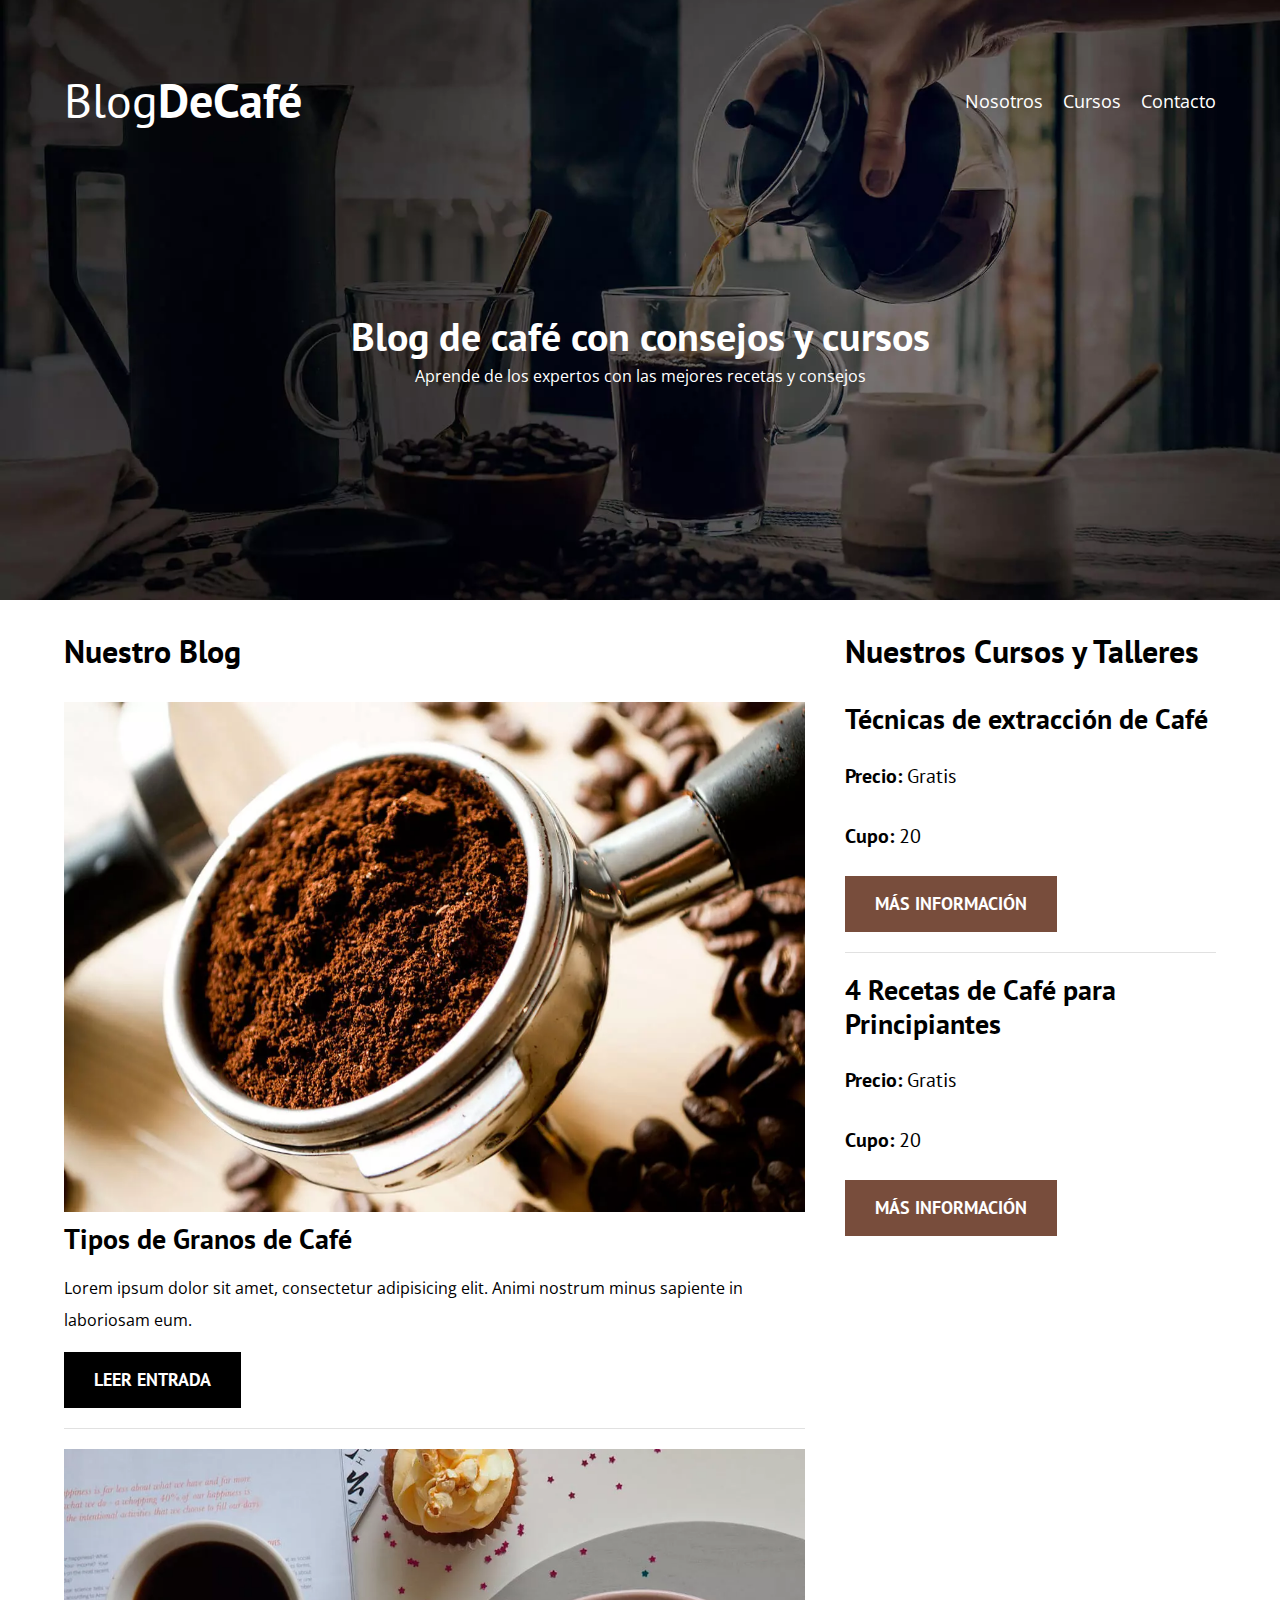
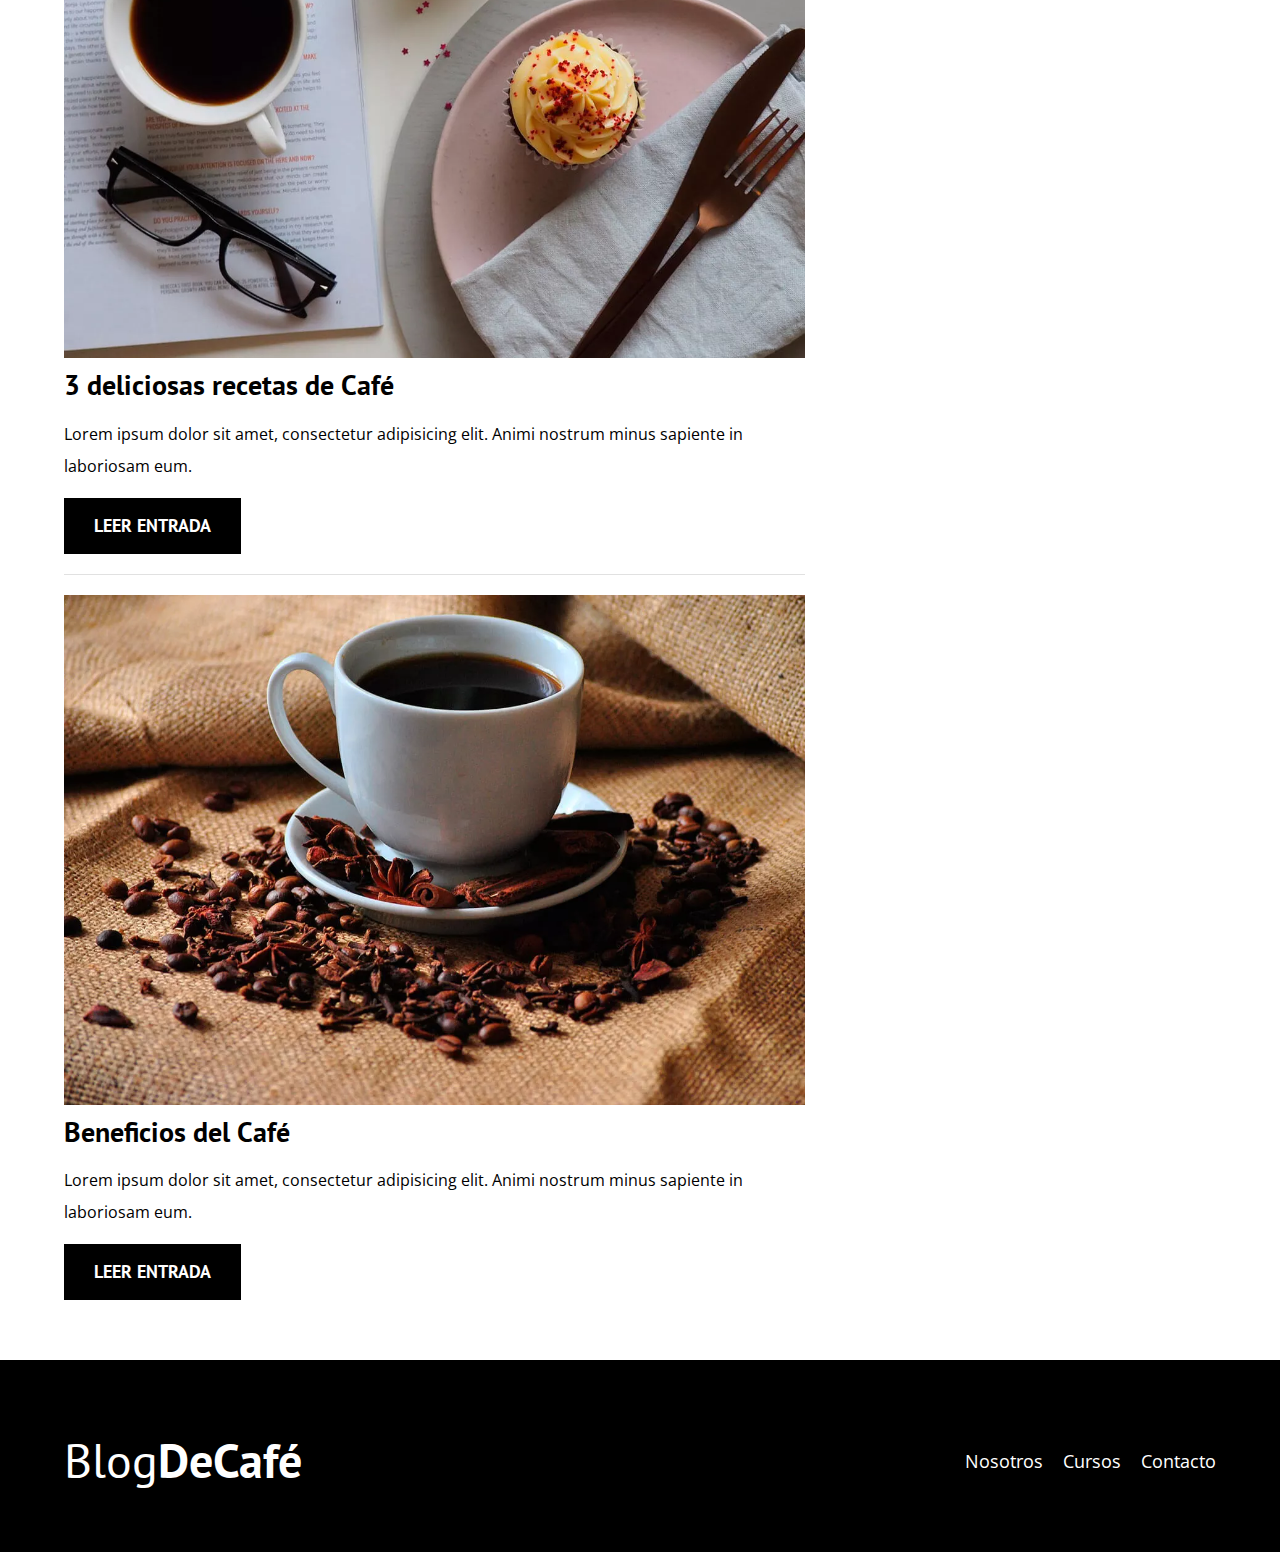
<file: index.html>
<!DOCTYPE html>
<html lang="es">

<head>
    <meta charset="UTF-8">
    <meta name="viewport" content="width=device-width, initial-scale=1.0">
    <title>BlogDeCafé</title>
    <meta name="description" content="Página web de blog de Café">

    <!--Preload-->
    <link rel="preload" href="CSS/normalize.css" as="style">
    <link rel="stylesheet" href="CSS/normalize.css">

    <link rel="preconnect" href="https://fonts.googleapis.com">
    <link rel="preconnect" href="https://fonts.gstatic.com" crossorigin>
    <link href="https://fonts.googleapis.com/css2?family=Open+Sans&family=PT+Sans:wght@400;700&display=swap"
        rel="stylesheet">

    <link rel="preload" href="CSS/style.css">
    <link rel="stylesheet" href="CSS/style.css">
</head>

<body>
    <header class="header">

        <div class="contenedor">
            <div class="barra">
                <a href="index.html" class="logo no-margin centrar-texto">
                    <h1 class="logo__nombre">Blog<span class="logo__bold">DeCafé</span></h1>
                </a>

                <nav class="navegacion">
                    <a href="nosotros.html" class="navegacion__enlace">Nosotros</a>
                    <a href="cursos.html" class="navegacion__enlace">Cursos</a>
                    <a href="contacto.html" class="navegacion__enlace">Contacto</a>
                </nav>
            </div>
        </div>

        <div class="header__texto">
            <h2 class="no-margin">Blog de café con consejos y cursos</h2>
            <p class="no-margin">Aprende de los expertos con las mejores recetas y consejos</p>
        </div>
    </header>

    <div class="contenedor contenido-principal">
        <main class="blog">
            <h3>Nuestro Blog</h3>

            <article class="entrada">
                <div class="entrada__imagen">
                    <picture>
                        <source srcset="img/blog1.webp" type="image/webp">
                        <img loading="lazy" src="img/blog1.jpg" alt="imagen blog">
                    </picture>
                </div>

                <div class="entrada__contenido">
                    <h4 class="no-margin">Tipos de Granos de Café</h4>
                    <p>Lorem ipsum dolor sit amet, consectetur adipisicing elit. Animi nostrum minus sapiente in
                        laboriosam eum.</p>
                    <a href="entrada.html" class="boton boton--primario">Leer entrada</a>
                </div>
            </article>

            <article class="entrada">
                <div class="entrada__imagen">
                    <picture>
                        <source srcset="img/blog2.webp" type="image/webp">
                        <img loading="lazy" src="img/blog2.jpg" alt="imagen blog">
                    </picture>
                    
                </div>

                <div class="entrada__contenido">
                    <h4 class="no-margin">3 deliciosas recetas de Café</h4>
                    <p>Lorem ipsum dolor sit amet, consectetur adipisicing elit. Animi nostrum minus sapiente in
                        laboriosam eum.</p>
                    <a href="entrada.html" class="boton boton--primario">Leer entrada</a>
                </div>
            </article>

            <article class="entrada">
                <div class="entrada__imagen">

                    <picture>
                        <source srcset="img/blog3.webp" type="image/webp">
                        <img loading="lazy" src="img/blog3.jpg" alt="imagen blog">
                    </picture>
                    
                </div>

                <div class="entrada__contenido">
                    <h4 class="no-margin">Beneficios del Café</h4>
                    <p>Lorem ipsum dolor sit amet, consectetur adipisicing elit. Animi nostrum minus sapiente in
                        laboriosam eum.</p>
                    <a href="entrada.html" class="boton boton--primario">Leer entrada</a>
                </div>
            </article>
        </main>
        <aside class="sidebar">
            <h3>Nuestros Cursos y Talleres</h3>

            <ul class="cursos no-padding">
                <li class="widget-curso">
                    <h4 class="no-margin">Técnicas de extracción de Café</h4>
                    <p class="widget-curso__label">
                        Precio: <span class="widget-curso__info">Gratis</span>
                    </p>
                    <p class="widget-curso__label">
                        Cupo: <span class="widget-curso__info">20</span>
                    </p>
                    <a href="entrada.html" class="boton boton--secundario">Más Información</a>
                </li>

                <li class="widget-curso">
                    <h4 class="no-margin">4 Recetas de Café para Principiantes</h4>
                    <p class="widget-curso__label">
                        Precio: <span class="widget-curso__info">Gratis</span>
                    </p>
                    <p class="widget-curso__label">
                        Cupo: <span class="widget-curso__info">20</span>
                    </p>
                    <a href="entrada.html" class="boton boton--secundario">Más Información</a>
                </li>
            </ul>
        </aside>
    </div>

    <footer class="footer">
        <div class="contenedor">
            <div class="barra">
                <a href="index.html" class="logo no-margin centrar-texto">
                    <h1 class="logo__nombre">Blog<span class="logo__bold">DeCafé</span></h1>
                </a>

                <nav class="navegacion">
                    <a href="nosotros.html" class="navegacion__enlace">Nosotros</a>
                    <a href="cursos.html" class="navegacion__enlace">Cursos</a>
                    <a href="contacto.html" class="navegacion__enlace">Contacto</a>
                </nav>
            </div>
        </div>
    </footer>

    <script src="js/modernizr.js"></script>
</body>

</html>
</file>
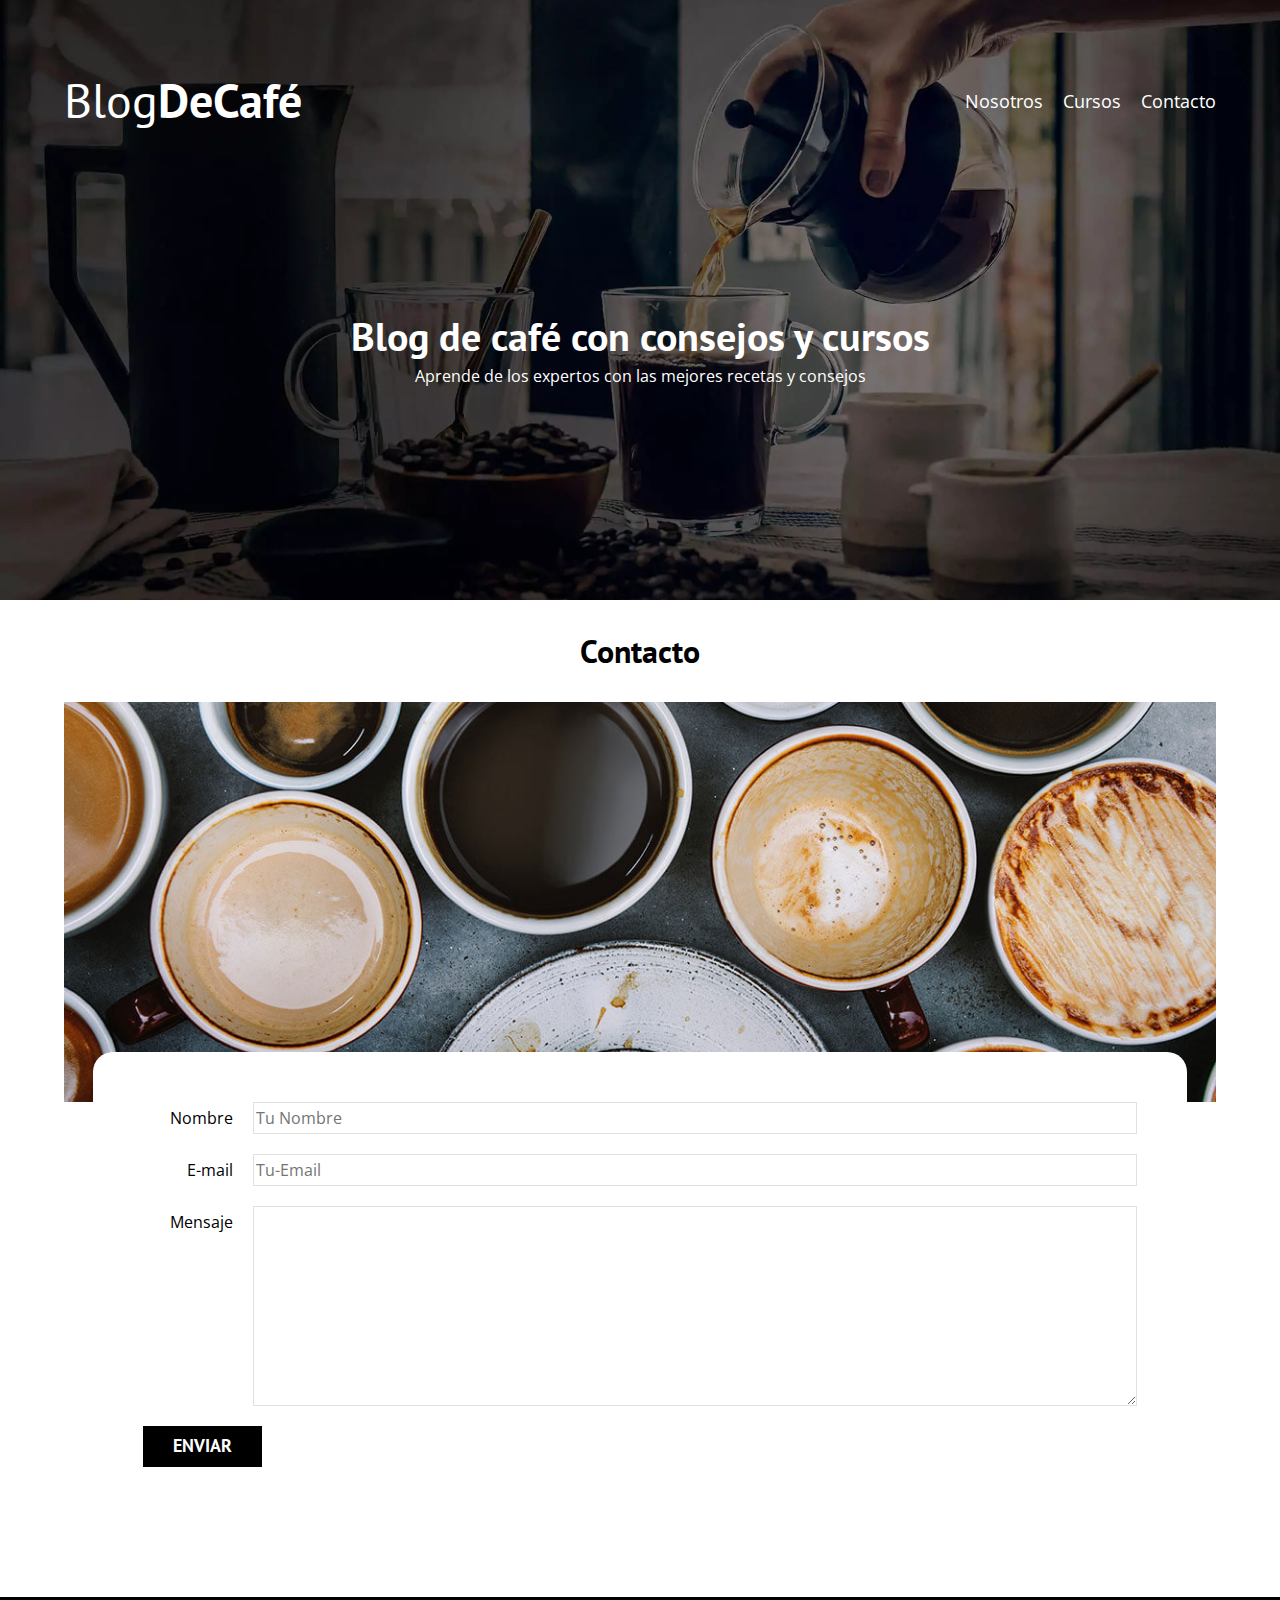
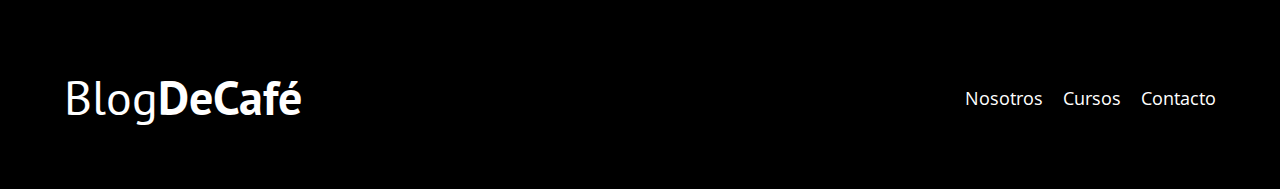
<file: contacto.html>
<!DOCTYPE html>
<html lang="es">

<head>
    <meta charset="UTF-8">
    <meta name="viewport" content="width=device-width, initial-scale=1.0">
    <title>BlogDeCafé</title>
    <!--Preload-->
    <link rel="preload" href="CSS/normalize.css" as="style">
    <link rel="stylesheet" href="CSS/normalize.css">

    <link rel="preconnect" href="https://fonts.googleapis.com">
    <link rel="preconnect" href="https://fonts.gstatic.com" crossorigin>
    <link href="https://fonts.googleapis.com/css2?family=Open+Sans&family=PT+Sans:wght@400;700&display=swap"
        rel="stylesheet">

    <link rel="preload" href="CSS/style.css">
    <link rel="stylesheet" href="CSS/style.css">
</head>

<body>
    <header class="header">

        <div class="contenedor">
            <div class="barra">
                <a href="index.html" class="logo no-margin centrar-texto">
                    <h1 class="logo__nombre">Blog<span class="logo__bold">DeCafé</span></h1>
                </a>

                <nav class="navegacion">
                    <a href="nosotros.html" class="navegacion__enlace">Nosotros</a>
                    <a href="cursos.html" class="navegacion__enlace">Cursos</a>
                    <a href="contacto.html" class="navegacion__enlace">Contacto</a>
                </nav>
            </div>
        </div>

        <div class="header__texto">
            <h2 class="no-margin">Blog de café con consejos y cursos</h2>
            <p class="no-margin">Aprende de los expertos con las mejores recetas y consejos</p>
        </div>
    </header>

    <main class="contenedor">
        <h3 class="centrar-texto"> Contacto</h3>

        <div class="contacto-bg"></div>

        <form class="formulario">
            <div class="campo">
                <label class="campo__label" for="nombre">Nombre</label>
                <input class="campo__field" type="text" placeholder="Tu Nombre" id="nombre">
            </div>

            <div class="campo">
                <label class="campo__label" for="email">E-mail</label>
                <input class="campo__field" type="email" placeholder="Tu-Email" id="email">
            </div>

            <div class="campo">
                <label class="campo__label" for="mensaje">Mensaje</label>
                <textarea class="campo__field--textarea" id="mensaje"></textarea>
            </div>

            <div class="campo">
                <input type="submit" value="Enviar" class="boton boton--primario">
            </div>
        </form>
    </main>

    <footer class="footer">
        <div class="contenedor">
            <div class="barra">
                <a href="index.html" class="logo no-margin centrar-texto">
                    <h1 class="logo__nombre">Blog<span class="logo__bold">DeCafé</span></h1>
                </a>

                <nav class="navegacion">
                    <a href="nosotros.html" class="navegacion__enlace">Nosotros</a>
                    <a href="cursos.html" class="navegacion__enlace">Cursos</a>
                    <a href="contacto.html" class="navegacion__enlace">Contacto</a>
                </nav>
            </div>
        </div>
    </footer>
    <script src="js/modernizr.js"></script>
</body>

</html>
</file>
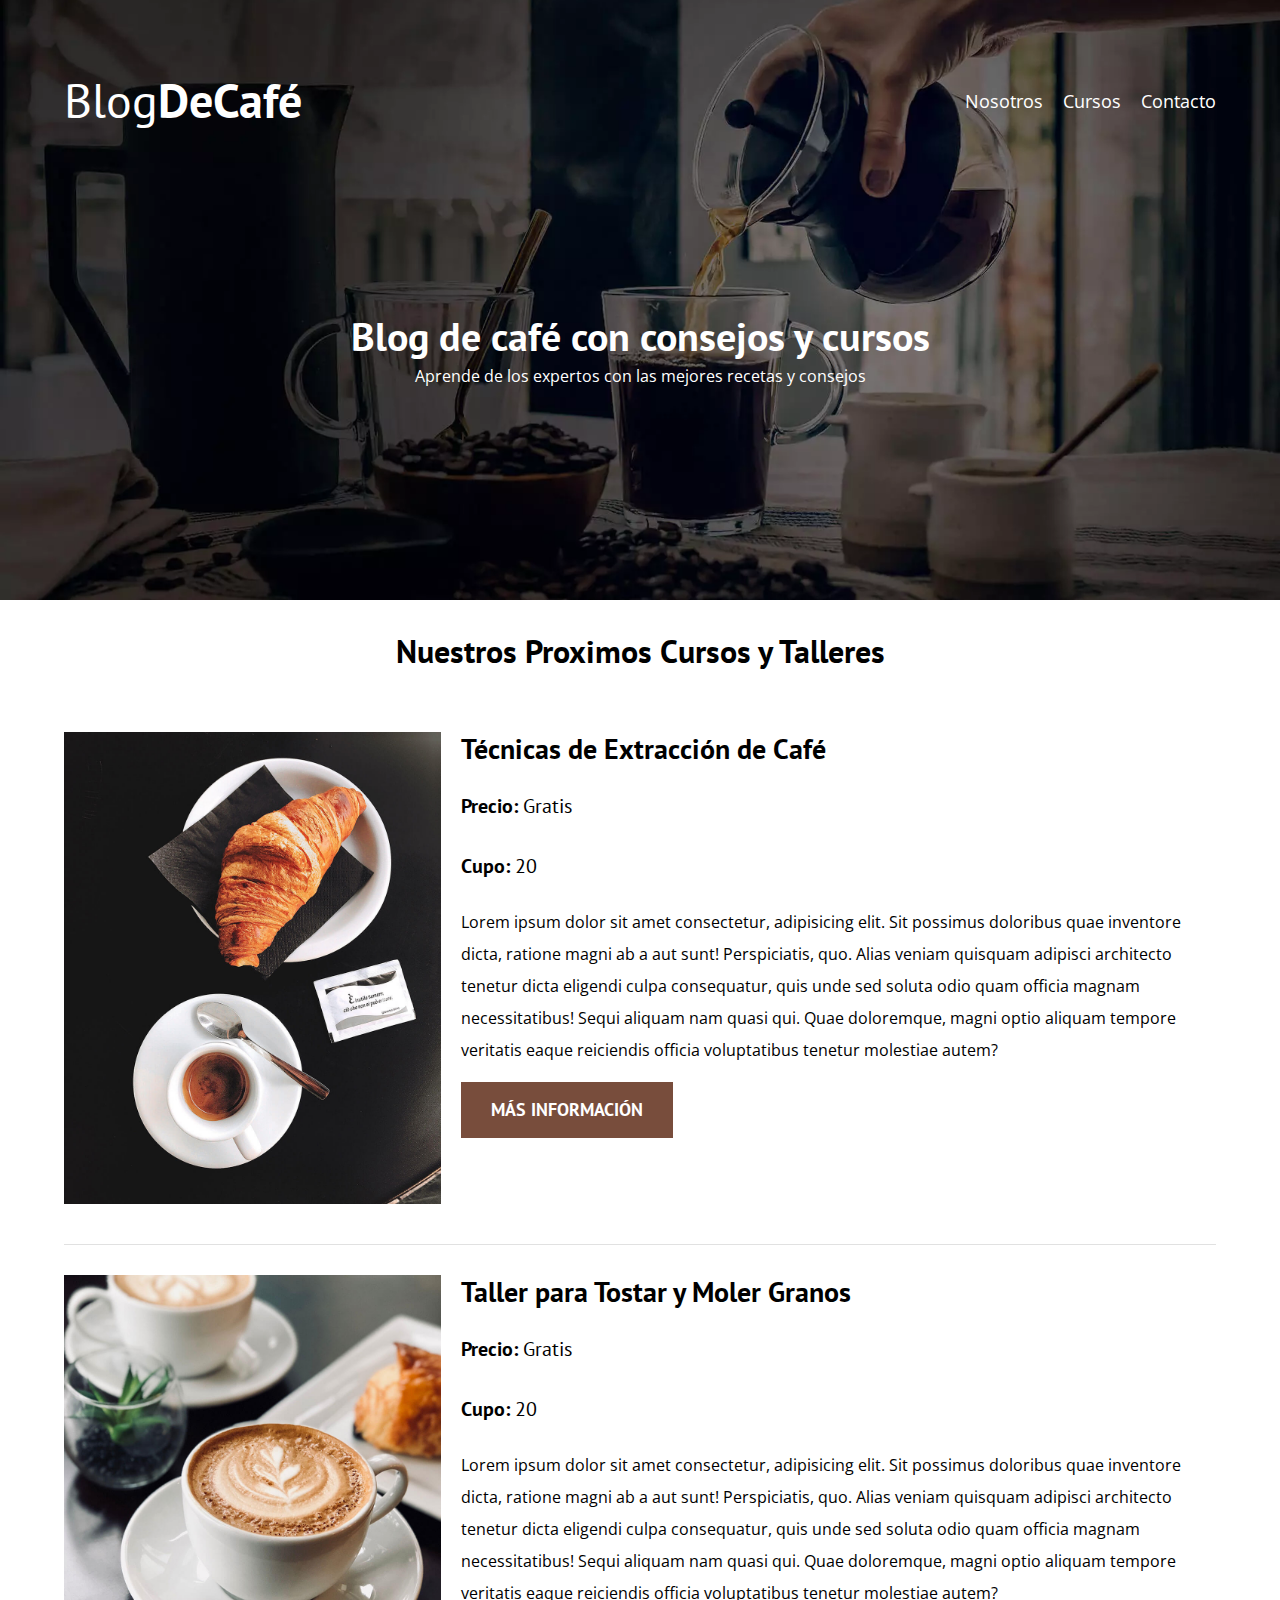
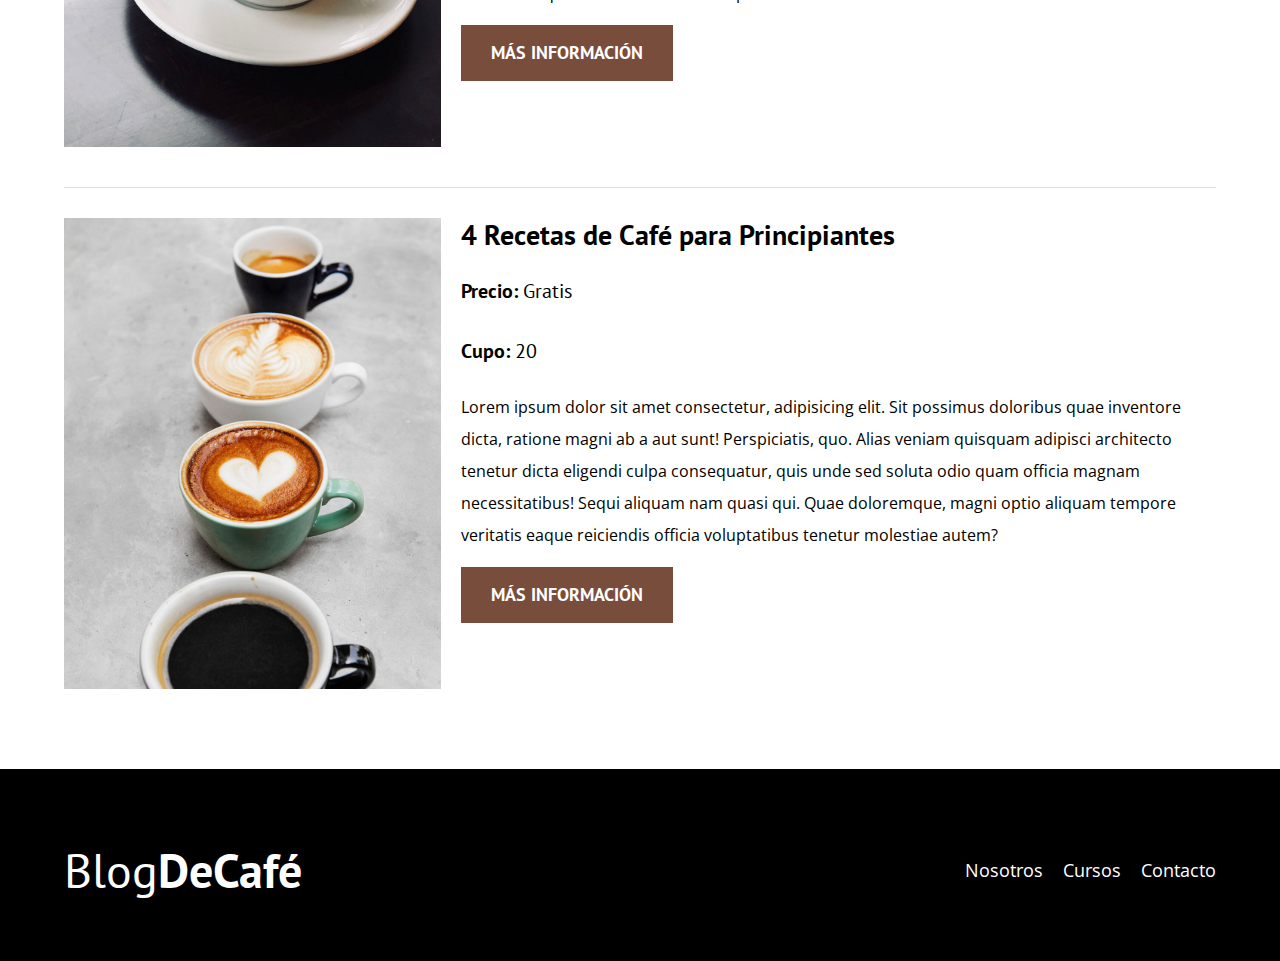
<file: cursos.html>
<!DOCTYPE html>
<html lang="es">

<head>
    <meta charset="UTF-8">
    <meta name="viewport" content="width=device-width, initial-scale=1.0">
    <title>BlogDeCafé</title>

     <!--Prefetch-->
     <link rel="prefech" href="nosotros.html" as="document">
    
     <!--Preload-->
    <link rel="preload" href="CSS/normalize.css" as="style">
    <link rel="stylesheet" href="CSS/normalize.css">

    <link rel="preconnect" href="https://fonts.googleapis.com">
    <link rel="preconnect" href="https://fonts.gstatic.com" crossorigin>
    <link href="https://fonts.googleapis.com/css2?family=Open+Sans&family=PT+Sans:wght@400;700&display=swap"
        rel="stylesheet">

    <link rel="preload" href="CSS/style.css">
    <link rel="stylesheet" href="CSS/style.css">

    <link rel="preload" href="img/blog1.jpg">
</head>

<body>
    <header class="header">

        <div class="contenedor">
            <div class="barra">
                <a href="index.html" class="logo no-margin centrar-texto">
                    <h1 class="logo__nombre">Blog<span class="logo__bold">DeCafé</span></h1>
                </a>

                <nav class="navegacion">
                    <a href="nosotros.html" class="navegacion__enlace">Nosotros</a>
                    <a href="cursos.html" class="navegacion__enlace">Cursos</a>
                    <a href="contacto.html" class="navegacion__enlace">Contacto</a>
                </nav>
            </div>
        </div>

        <div class="header__texto">
            <h2 class="no-margin">Blog de café con consejos y cursos</h2>
            <p class="no-margin">Aprende de los expertos con las mejores recetas y consejos</p>
        </div>
    </header>

    <main class="contenedor">
        <h3 class="centrar-texto">Nuestros Proximos Cursos y Talleres</h3>

        <div class="curso">
            <div class="curso__imagen">
                <img src="img/curso1.jpg" alt="Imagen del curso">
            </div>
            <div class="curso__informacion">
                <h4 class="no-margin">Técnicas de Extracción de Café</h4>
            <p class="curso__label">
                Precio: <span class="curso__info">Gratis</span>
            </p>
            <p class="curso__label">
                Cupo: <span class="curso__info">20</span>
            </p>
            <p class="curso__descripcion">Lorem ipsum dolor sit amet consectetur, adipisicing elit. Sit possimus doloribus quae inventore dicta, ratione magni ab a aut sunt! Perspiciatis, quo. Alias veniam quisquam adipisci architecto tenetur dicta eligendi culpa consequatur, quis unde sed soluta odio quam officia magnam necessitatibus! Sequi aliquam nam quasi qui. Quae doloremque, magni optio aliquam tempore veritatis eaque reiciendis officia voluptatibus tenetur molestiae autem?</p>
            <a href="entrada.html" class="boton boton--secundario">Más Información</a>
            </div>
        </div> <!--Curso-->



        <div class="curso">
            <div class="curso__imagen">
                <img src="img/curso2.jpg" alt="Imagen del curso">
            </div>
            <div class="curso__informacion">
                <h4 class="no-margin">Taller para Tostar y Moler Granos</h4>
            <p class="curso__label">
                Precio: <span class="curso__info">Gratis</span>
            </p>
            <p class="curso__label">
                Cupo: <span class="curso__info">20</span>
            </p>
            <p class="curso__descripcion">Lorem ipsum dolor sit amet consectetur, adipisicing elit. Sit possimus doloribus quae inventore dicta, ratione magni ab a aut sunt! Perspiciatis, quo. Alias veniam quisquam adipisci architecto tenetur dicta eligendi culpa consequatur, quis unde sed soluta odio quam officia magnam necessitatibus! Sequi aliquam nam quasi qui. Quae doloremque, magni optio aliquam tempore veritatis eaque reiciendis officia voluptatibus tenetur molestiae autem?</p>
            <a href="entrada.html" class="boton boton--secundario">Más Información</a>
            </div>
        </div> <!--Curso-->

        <div class="curso">
            <div class="curso__imagen">
                <img src="img/curso3.jpg" alt="Imagen del curso">
            </div>
            <div class="curso__informacion">
                <h4 class="no-margin">4 Recetas de Café para Principiantes</h4>
            <p class="curso__label">
                Precio: <span class="curso__info">Gratis</span>
            </p>
            <p class="curso__label">
                Cupo: <span class="curso__info">20</span>
            </p>
            <p class="curso__descripcion">Lorem ipsum dolor sit amet consectetur, adipisicing elit. Sit possimus doloribus quae inventore dicta, ratione magni ab a aut sunt! Perspiciatis, quo. Alias veniam quisquam adipisci architecto tenetur dicta eligendi culpa consequatur, quis unde sed soluta odio quam officia magnam necessitatibus! Sequi aliquam nam quasi qui. Quae doloremque, magni optio aliquam tempore veritatis eaque reiciendis officia voluptatibus tenetur molestiae autem?</p>
            <a href="entrada.html" class="boton boton--secundario">Más Información</a>
            </div>
        </div> <!--Curso-->
    </main>

    <footer class="footer">
        <div class="contenedor">
            <div class="barra">
                <a href="index.html" class="logo no-margin centrar-texto">
                    <h1 class="logo__nombre">Blog<span class="logo__bold">DeCafé</span></h1>
                </a>

                <nav class="navegacion">
                    <a href="nosotros.html" class="navegacion__enlace">Nosotros</a>
                    <a href="cursos.html" class="navegacion__enlace">Cursos</a>
                    <a href="contacto.html" class="navegacion__enlace">Contacto</a>
                </nav>
            </div>
        </div>
    </footer>
    <script src="js/modernizr.js"></script>
</body>

</html>
</file>
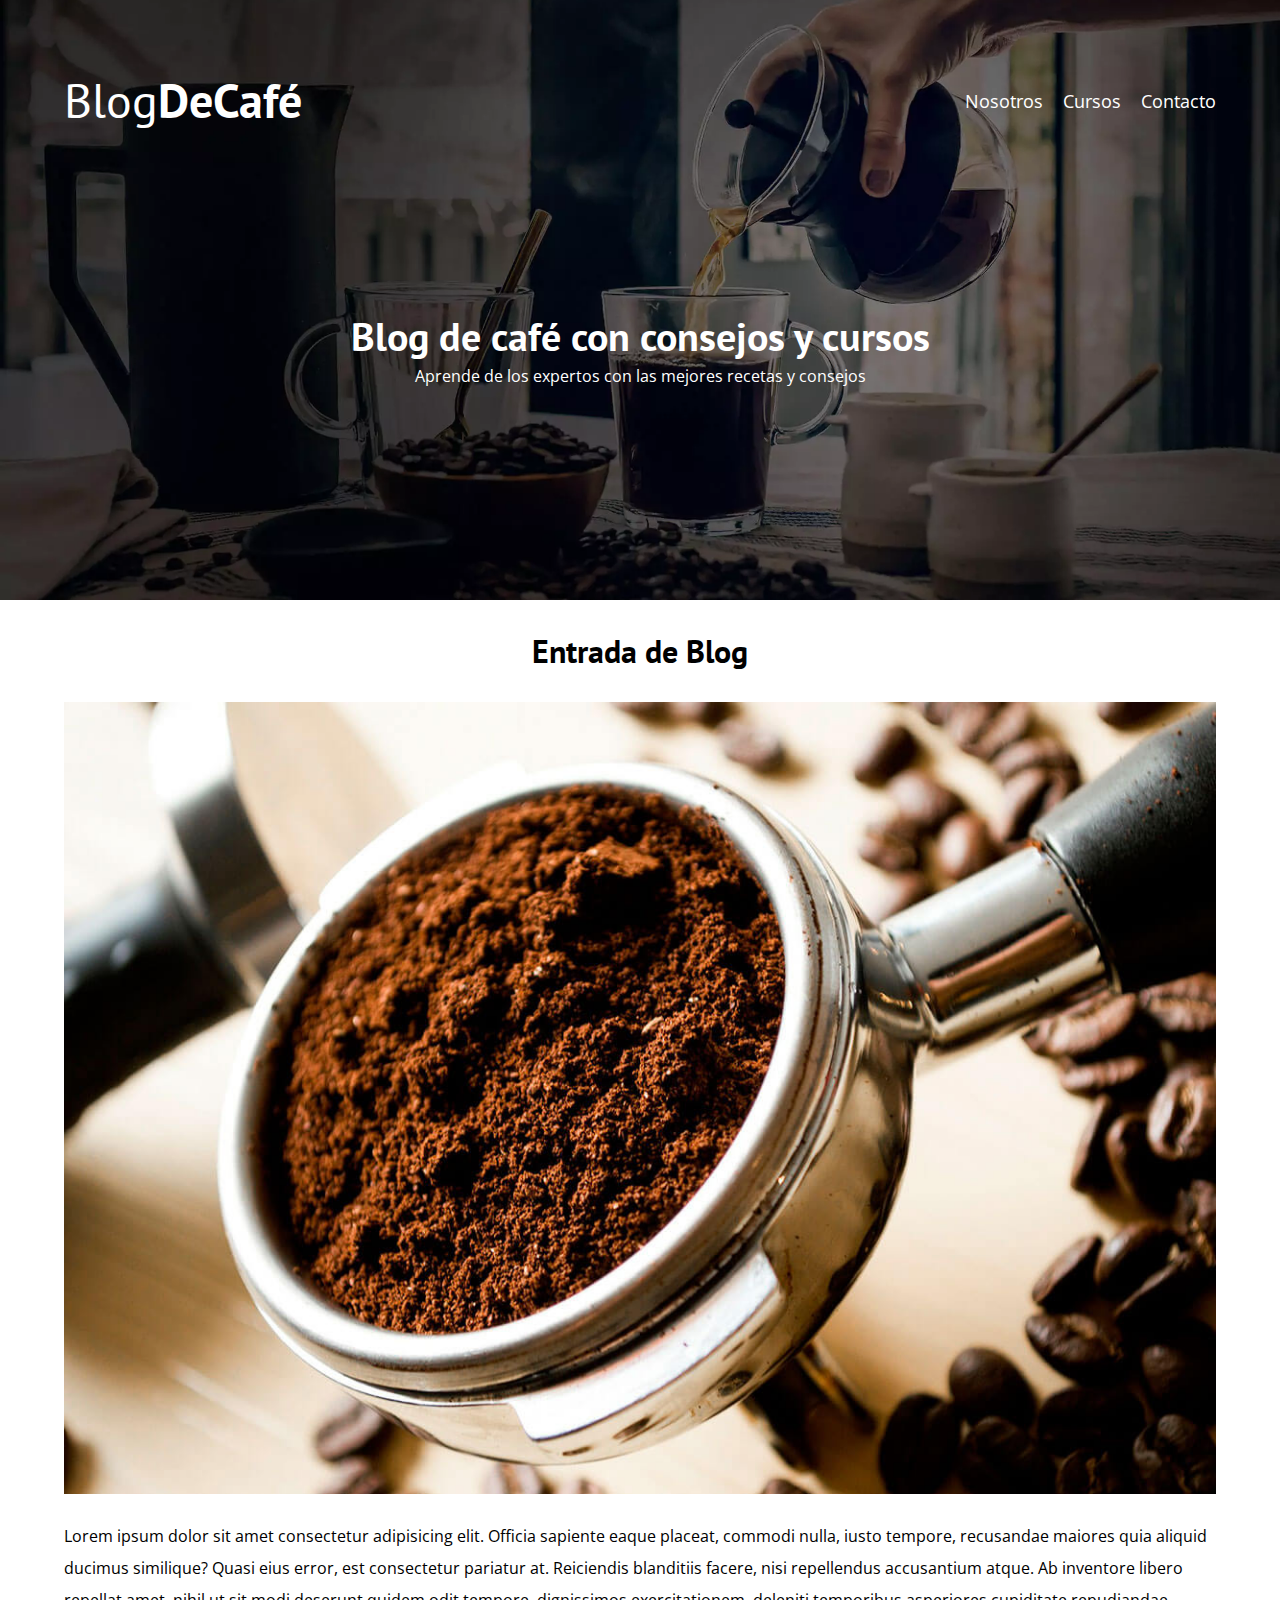
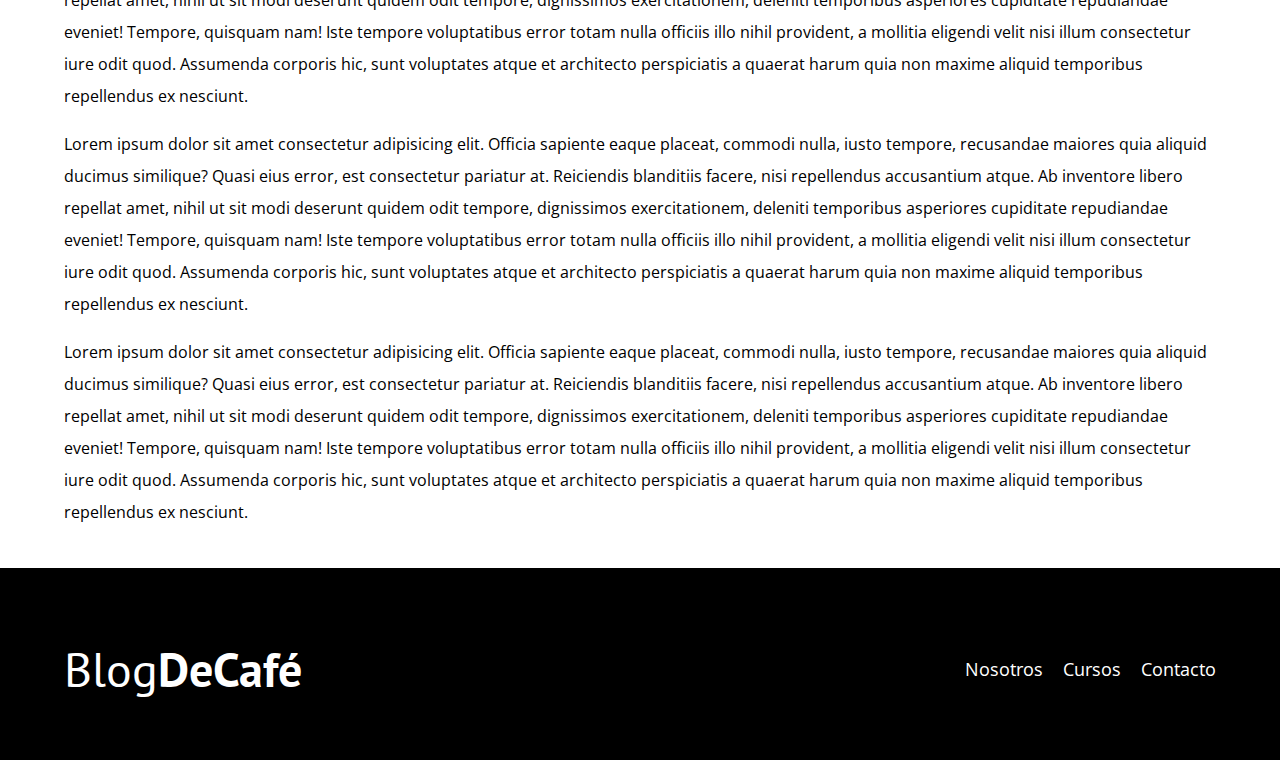
<file: entrada.html>
<!DOCTYPE html>
<html lang="es">

<head>
    <meta charset="UTF-8">
    <meta name="viewport" content="width=device-width, initial-scale=1.0">
    <title>BlogDeCafé</title>
    <!--Preload-->
    <link rel="preload" href="CSS/normalize.css" as="style">
    <link rel="stylesheet" href="CSS/normalize.css">

    <link rel="preconnect" href="https://fonts.googleapis.com">
    <link rel="preconnect" href="https://fonts.gstatic.com" crossorigin>
    <link href="https://fonts.googleapis.com/css2?family=Open+Sans&family=PT+Sans:wght@400;700&display=swap"
        rel="stylesheet">

    <link rel="preload" href="CSS/style.css">
    <link rel="stylesheet" href="CSS/style.css">
</head>

<body>
    <header class="header">

        <div class="contenedor">
            <div class="barra">
                <a href="index.html" class="logo no-margin centrar-texto">
                    <h1 class="logo__nombre">Blog<span class="logo__bold">DeCafé</span></h1>
                </a>

                <nav class="navegacion">
                    <a href="nosotros.html" class="navegacion__enlace">Nosotros</a>
                    <a href="cursos.html" class="navegacion__enlace">Cursos</a>
                    <a href="contacto.html" class="navegacion__enlace">Contacto</a>
                </nav>
            </div>
        </div>

        <div class="header__texto">
            <h2 class="no-margin">Blog de café con consejos y cursos</h2>
            <p class="no-margin">Aprende de los expertos con las mejores recetas y consejos</p>
        </div>
    </header>

    <main class="contenedor">
        <h3 class="centrar-texto"> Entrada de Blog</h3>

        <img src="img/blog1.jpg" alt="imagen del blog">

        <p>Lorem ipsum dolor sit amet consectetur adipisicing elit. Officia sapiente eaque placeat, commodi nulla, iusto
            tempore, recusandae maiores quia aliquid ducimus similique? Quasi eius error, est consectetur pariatur at.
            Reiciendis blanditiis facere, nisi repellendus accusantium atque. Ab inventore libero repellat amet, nihil
            ut sit modi deserunt quidem odit tempore, dignissimos exercitationem, deleniti temporibus asperiores
            cupiditate repudiandae eveniet! Tempore, quisquam nam! Iste tempore voluptatibus error totam nulla officiis
            illo nihil provident, a mollitia eligendi velit nisi illum consectetur iure odit quod. Assumenda corporis
            hic, sunt voluptates atque et architecto perspiciatis a quaerat harum quia non maxime aliquid temporibus
            repellendus ex nesciunt.</p>

        <p>Lorem ipsum dolor sit amet consectetur adipisicing elit. Officia sapiente eaque placeat, commodi nulla, iusto
            tempore, recusandae maiores quia aliquid ducimus similique? Quasi eius error, est consectetur pariatur at.
            Reiciendis blanditiis facere, nisi repellendus accusantium atque. Ab inventore libero repellat amet, nihil
            ut sit modi deserunt quidem odit tempore, dignissimos exercitationem, deleniti temporibus asperiores
            cupiditate repudiandae eveniet! Tempore, quisquam nam! Iste tempore voluptatibus error totam nulla officiis
            illo nihil provident, a mollitia eligendi velit nisi illum consectetur iure odit quod. Assumenda corporis
            hic, sunt voluptates atque et architecto perspiciatis a quaerat harum quia non maxime aliquid temporibus
            repellendus ex nesciunt.</p>

        <p>Lorem ipsum dolor sit amet consectetur adipisicing elit. Officia sapiente eaque placeat, commodi nulla, iusto
            tempore, recusandae maiores quia aliquid ducimus similique? Quasi eius error, est consectetur pariatur at.
            Reiciendis blanditiis facere, nisi repellendus accusantium atque. Ab inventore libero repellat amet, nihil
            ut sit modi deserunt quidem odit tempore, dignissimos exercitationem, deleniti temporibus asperiores
            cupiditate repudiandae eveniet! Tempore, quisquam nam! Iste tempore voluptatibus error totam nulla officiis
            illo nihil provident, a mollitia eligendi velit nisi illum consectetur iure odit quod. Assumenda corporis
            hic, sunt voluptates atque et architecto perspiciatis a quaerat harum quia non maxime aliquid temporibus
            repellendus ex nesciunt.</p>
    </main>

    <footer class="footer">
        <div class="contenedor">
            <div class="barra">
                <a href="index.html" class="logo no-margin centrar-texto">
                    <h1 class="logo__nombre">Blog<span class="logo__bold">DeCafé</span></h1>
                </a>

                <nav class="navegacion">
                    <a href="nosotros.html" class="navegacion__enlace">Nosotros</a>
                    <a href="cursos.html" class="navegacion__enlace">Cursos</a>
                    <a href="contacto.html" class="navegacion__enlace">Contacto</a>
                </nav>
            </div>
        </div>
    </footer>
    <script src="js/modernizr.js"></script>
</body>

</html>
</file>
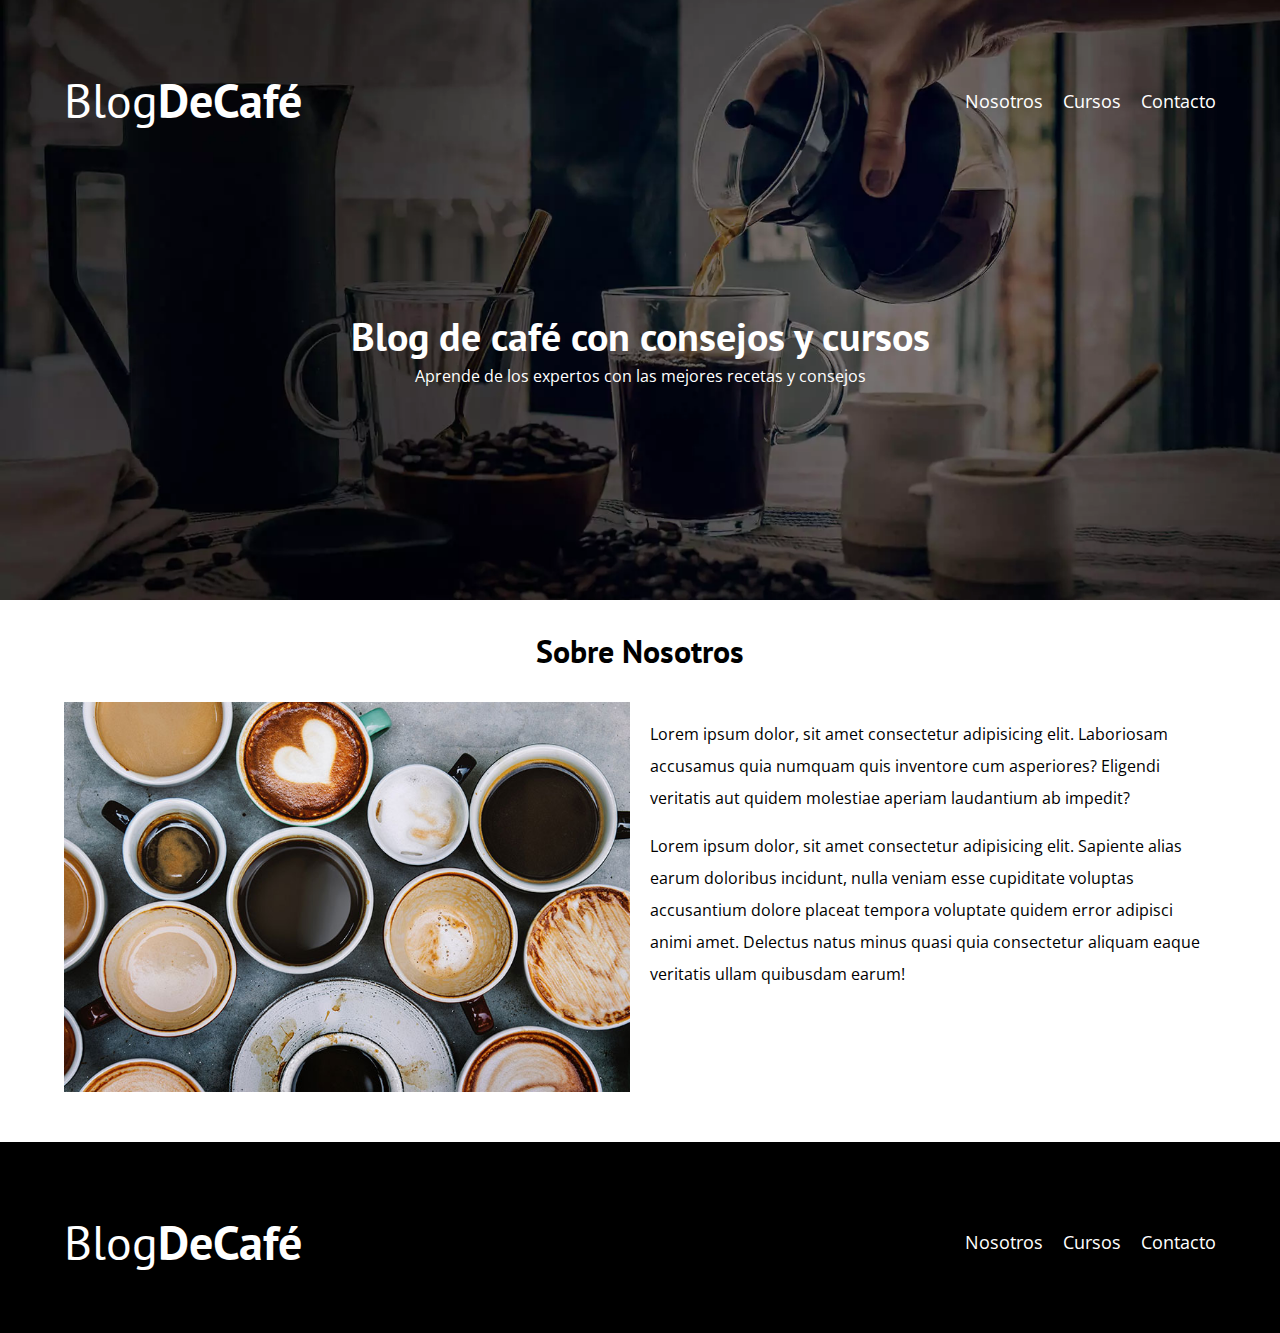
<file: nosotros.html>
<!DOCTYPE html>
<html lang="es">

<head>
    <meta charset="UTF-8">
    <meta name="viewport" content="width=device-width, initial-scale=1.0">
    <title>BlogDeCafé</title>
    <!--Preload-->
    <link rel="preload" href="CSS/normalize.css" as="style">
    <link rel="stylesheet" href="CSS/normalize.css">

    <link rel="preconnect" href="https://fonts.googleapis.com">
    <link rel="preconnect" href="https://fonts.gstatic.com" crossorigin>
    <link href="https://fonts.googleapis.com/css2?family=Open+Sans&family=PT+Sans:wght@400;700&display=swap"
        rel="stylesheet">

    <link rel="preload" href="CSS/style.css">
    <link rel="stylesheet" href="CSS/style.css">
</head>

<body>
    <header class="header">

        <div class="contenedor">
            <div class="barra">
                <a href="index.html" class="logo no-margin centrar-texto">
                    <h1 class="logo__nombre">Blog<span class="logo__bold">DeCafé</span></h1>
                </a>

                <nav class="navegacion">
                    <a href="nosotros.html" class="navegacion__enlace">Nosotros</a>
                    <a href="cursos.html" class="navegacion__enlace">Cursos</a>
                    <a href="contacto.html" class="navegacion__enlace">Contacto</a>
                </nav>
            </div>
        </div>

        <div class="header__texto">
            <h2 class="no-margin">Blog de café con consejos y cursos</h2>
            <p class="no-margin">Aprende de los expertos con las mejores recetas y consejos</p>
        </div>
    </header>

    <main class="contenedor">
        <h3 class="centrar-texto"> Sobre Nosotros</h3>

        <div class="sobre-nosotros">
            <div class="sobre-nosotros__imagen">
                <img src="img/nosotros.jpg" alt="imagen nosotros">
            </div>
            <div class="sobre-nosotros__texto">
                <p>Lorem ipsum dolor, sit amet consectetur adipisicing elit. Laboriosam accusamus quia numquam quis inventore cum asperiores? Eligendi veritatis aut quidem molestiae aperiam laudantium ab impedit?</p>
                <p>Lorem ipsum dolor, sit amet consectetur adipisicing elit. Sapiente alias earum doloribus incidunt, nulla veniam esse cupiditate voluptas accusantium dolore placeat tempora voluptate quidem error adipisci animi amet. Delectus natus minus quasi quia consectetur aliquam eaque veritatis ullam quibusdam earum!</p>
            </div>
        </div>
    </main>

    <footer class="footer">
        <div class="contenedor">
            <div class="barra">
                <a href="index.html" class="logo no-margin centrar-texto">
                    <h1 class="logo__nombre">Blog<span class="logo__bold">DeCafé</span></h1>
                </a>

                <nav class="navegacion">
                    <a href="nosotros.html" class="navegacion__enlace">Nosotros</a>
                    <a href="cursos.html" class="navegacion__enlace">Cursos</a>
                    <a href="contacto.html" class="navegacion__enlace">Contacto</a>
                </nav>
            </div>
        </div>
    </footer>
    <script src="js/modernizr.js"></script>
</body>

</html>
</file>
<file: CSS/style.css>
:root {
    --fuenteHeading: 'PT Sans', sans-serif;
    --fuenteParrafos: 'Open Sans', sans-serif;

    --primario: #784d3c;
    --blanco: #ffffff;
    --gris: #e1e1e1;
    --negro: #000;
}

html {
    box-sizing: border-box;
    font-size: 62.5%;
}

*,
*::before,
*::after {
    box-sizing: inherit;
}

body {
    font-family: var(--fuenteParrafos);
    font-size: 1.6rem;
    line-height: 2;
}

/**Globales**/

.contenedor {
    max-width: 120rem;
    width: 90%;
    margin: 0 auto;
}

a {
    text-decoration: none;
}

h1,
h2,
h3,
h4 {
    font-family: var(--fuenteHeading);
    line-height: 1.2;
}

h1 {
    font-size: 4.8rem;
}

h2 {
    font-size: 4rem;
}

h3 {
    font-size: 3.2rem;
}

h4 {
    font-size: 2.8rem;
}

img {
    max-width: 100%;
}

/** Utilidades **/

.no-margin {
    margin: 0;
}

.no-padding {
    padding: 0;
}

.centrar-texto {
    text-align: center;
}

/**Header**/

.webp .header{
    background-image: url(/img/banner.webp);
}

.no-webp .header{
    background-image: url(/img/banner.jpg);
}
.header{
 
    height: 60rem;
    background-size: cover;
    background-repeat: no-repeat;
    background-position: center center;
}

.header__texto{
    text-align: center;
    color: var(--blanco);
    margin-top: 5rem;
}
@media (min-width:768px){
    .header__texto{
        margin-top: 15rem;
    }
}

.barra{
    padding-top: 4rem;
}

@media (min-width:768px){
    .barra{
        display: flex ;
        justify-content: space-between;
        align-items: center;
    }
}

.logo{
    color: var(--blanco);
}

.logo__nombre{
    font-weight: 400;
}

.logo__bold{
    font-weight: 700;
}

@media (min-width:768px){
    .navegacion{
        display: flex;
        gap: 2rem;
    }
}

.navegacion__enlace{
    display: block;
    text-align: center;
    font-size: 1.8rem;
    color: var(--blanco);
}

@media (min-width:768px){
    .contenido-principal{
        display: grid;
        grid-template-columns: 2fr 1fr;
        column-gap: 4rem;
    }
}

.entrada{
    border-bottom: 1px solid var(--gris);
    margin-bottom: 2rem;
}

.entrada:last-of-type{
    border: none;
    margin-bottom: 0;
}

.boton{
    display: block;
    font-family: var(--fuenteHeading);
    color: var(--blanco);
    text-align: center;
    padding: 1rem 3rem;
    font-size: 1.8rem;
    text-transform: uppercase;
    font-weight: 700;
    margin-bottom: 2rem;
    border: none;
}

@media(min-width:768px){
    .boton{
        display: inline-block;
    }
}

.boton:hover{
    cursor: pointer;
}
.boton--primario{
    background: var(--negro);
}

.boton--secundario{
    background: var(--primario);
}

.cursos{
    list-style: none;
}

.widget-curso{
    border-bottom: 1px solid var(--gris);
    margin-bottom: 2rem;
}

.widget-curso:last-of-type{
    border: none;
    margin-bottom: 0;
}

.widget-curso__label{
    font-family: var(--fuenteHeading);
    font-weight: bold;
}

.widget-curso__info{
    font-weight: normal;
}

.widget-curso__label,
.widget-curso__info{
    font-size: 2rem;
}

.footer{
    background: var(--negro);
    padding-bottom: 3rem;
    margin-top: 4rem;
}

/** Sobre Nosotros **/
@media(min-width:768px){
    .sobre-nosotros{
       display: grid;
       grid-template-columns: repeat(2,1fr);
       column-gap: 2rem;
    }

}

/**Cursos**/
.curso{
    padding: 3rem 0;
    border-bottom: 1px solid var(--gris);
}

@media (min-width:768px) {
    .curso{
        display: grid;
        grid-template-columns: 1fr 2fr;
        column-gap: 2rem;
    }
}

.curso:last-of-type{
    border: none;
}

.curso__label{
    font-family: var(--fuenteHeading);
    font-weight: bold;
}

.curso__info{
    font-weight: normal;
}

.curso__label,
.curso__info{
    font-size: 2rem;
}


/**Contacto**/

.contacto-bg{
    background-image: url(/img/contacto.jpg);
    height: 40rem;
    background-size: cover;
    background-repeat: no-repeat;
}

.formulario{
    background: var(--blanco);
    margin: -5rem auto 0 auto;
    width: 95%;
    padding: 5rem;
    border-radius: 2rem;
}

.campo{
    display: flex;
    margin-bottom: 2rem;
    gap: 2rem;
}

.campo__label{
    flex: 0 0 9rem;
    text-align: right;
}

.campo__field{
    flex: 1;
    border: 1px solid var(--gris);
}

.campo__field--textarea{
    flex: 1;
    border: 1px solid var(--gris);
    height: 200px;
}
</file>
